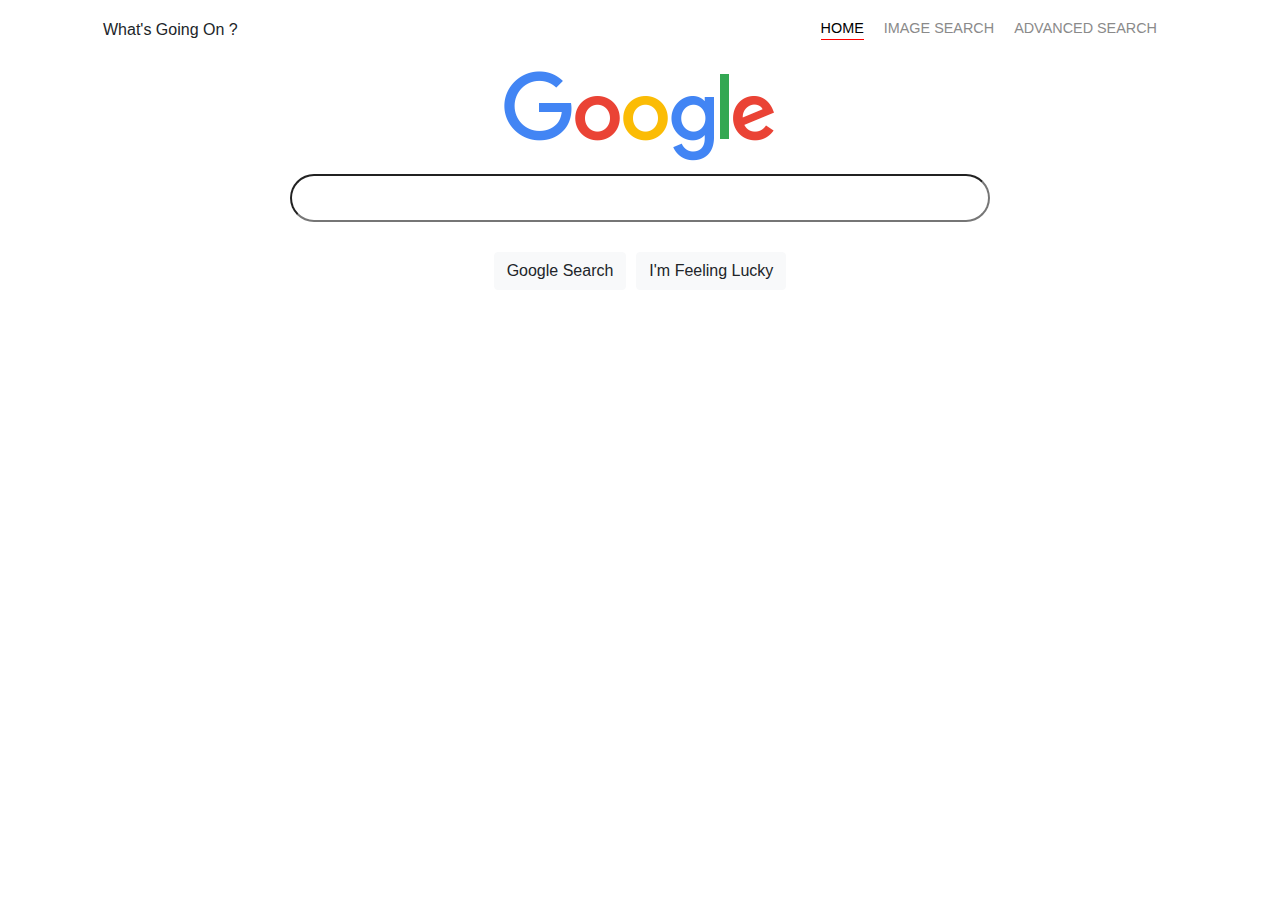
<file: index.html>
<!DOCTYPE html>
<html lang="en">

<head>
  <meta name="viewport" content="width=device-width, initial-scale=1.0">
  <meta charset="UTF-8">
   <link rel="stylesheet" href="https://stackpath.bootstrapcdn.com/bootstrap/4.5.0/css/bootstrap.min.css">
  <link rel="stylesheet" href="static/css/style.css">
  <style>

  </style>
  <title> Local events..</title>
</head>

<body >
  <div class="container">
    <div class="nav-wrapper">
      <div class="left-side">


        <div class="brand">
          What's Going On ?
        </div>

        </div> <!--End of left-Side Wrapper  -->
       <div class="right-side">

         <div class="nav-link-wrapper active-nav-link">
           <a href="index.html">Home</a>
         </div>

         <div class="nav-link-wrapper">
           <a href="imagesearch.html">Image Search</a>
         </div>

         <div class="nav-link-wrapper">
           <a href="advancedsearch.html">Advanced Search</a>
         </div>
         </div> <!--End of right-Side Wrapper  -->
    </div> <!--End of nav-wrapper  -->

    <div class="logosearch">
    <img src="static/images/googlelogo_color_272x92dp.png" >
    </div>
    <div class="google-search">
    <form action="https://google.com/search">
        <input class="borderradius"  type="text" name="q"> </div>
    <div class="indexbuttons" >  <div id="indexsearchbutton" >
      <button class="btn btn-light" type="submit" value="Google Search"> Google Search </button> </div>
      <div>  <button class="btn btn-light" type="submit" name='btnI' value="1">I'm Feeling Lucky</button> </div>
    </div>
    </form>
  </div>




</div> <!--  Container -->
</body>
</html>
</file>
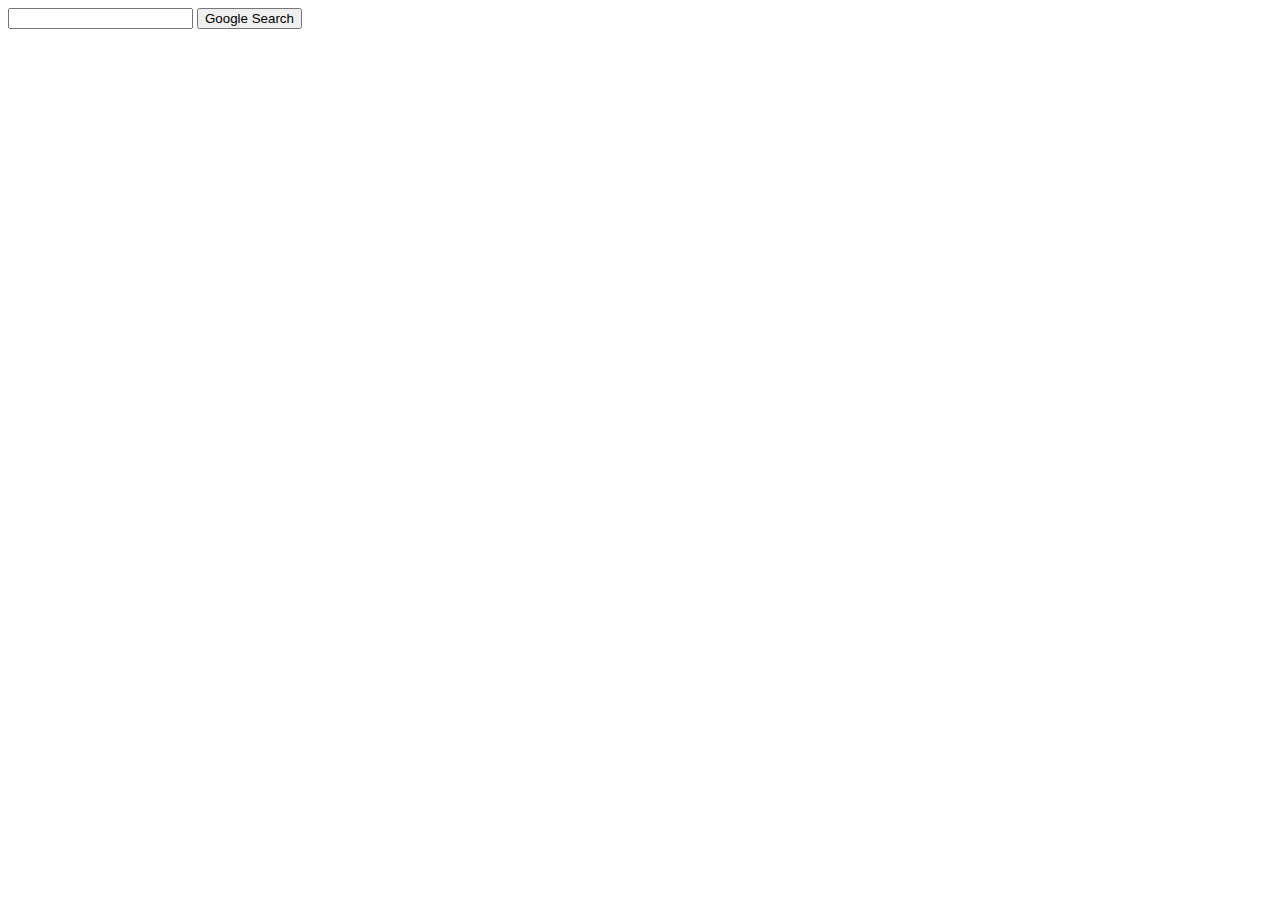
<file: search/index.html>
<!DOCTYPE html>
<html lang="en">
    <head>
        <title>Search</title>
    </head>
    <body>
        <form action="https://google.com/search">
            <input type="text" name="q">
            <input type="submit" value="Google Search">
        </form>
    </body>
</html>
</file>
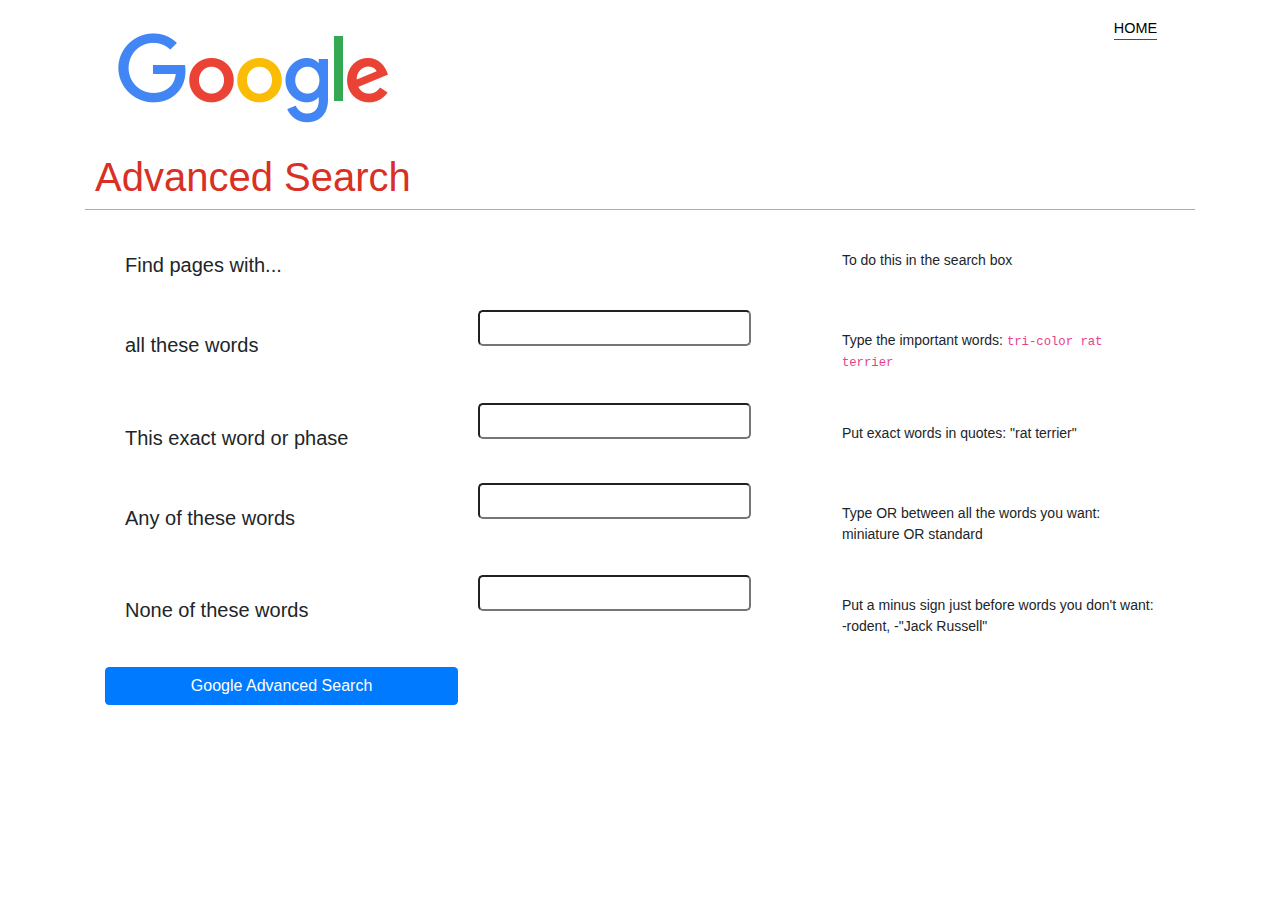
<file: advancedsearch.html>
<!DOCTYPE html>
<html lang="en">

<head>

  <meta name="viewport" content="width=device-width, initial-scale=1.0">
  <meta charset="UTF-8">
  <link rel="stylesheet" href="https://stackpath.bootstrapcdn.com/bootstrap/4.5.0/css/bootstrap.min.css">
  <link rel="stylesheet" href="static/css/style.css">
  <title>Advanced Search</title>
</head>

<body>
<div class="container">
  <div class="nav-wrapper">
    <div class="left-side">


      <div class='nav-logo'>
          <span class='nav-image-container'>
              <img class='advanced-navbar-image' src="static/images/googlelogo_color_272x92dp.png" alt="Google logo return home">
          </span>
      </div>


      </div> <!--End of left-Side Wrapper  -->
     <div class="right-side">

       <div class="nav-link-wrapper active-nav-link">
         <a href="index.html">Home</a>
       </div>

     </div> <!--End of right-Side Wrapper  -->
  </div> <!--End of nav-wrapper  -->
  <h1 class="adv-header">Advanced Search</h1>
  <div class="adv-header-bdr"> </div>

 <div id="google-adv-search">
  <form action="https://google.com/search">

      <!-- Appearance. Like Google’s own Advanced Search page, the four options should be stacked vertically, and all of the text fields should be left aligned. -->
      <!-- Consistent with Google’s own CSS, the “Advanced Search” button should be blue with white text. When the “Advanced Search” button is clicked, the user should be taken to search results page for their given query. -->
<div class="advanced-list">
      <div class="adv-item-left">
        <span>Find pages with...</span>
       </div>
        <div class="adv-item-middle">
          <span></span>
        </div>
        <div class="adv-item-right">
          <span>To do this in the search box</span>
        </div>


      <div class="adv-item-left"> <span>all these words</span> </div>
        <div class="adv-item-middle"> <input class="borderradiusadv" type="text" id='all-words' name="as_q"></div>
        <div class="adv-item-right"><span>Type the important words: <code>tri-color rat terrier</code></span></div>

        <div class="adv-item-left"> <span>This exact word or phase</span> </div>
          <div class="adv-item-middle"> <input class="borderradiusadv" type="text" id='exact-words' name="as_epq"></div>
          <div class="adv-item-right"><span>Put exact words in quotes:  "rat terrier"</span></div>

          <div class="adv-item-left"> <span>Any of these words</span> </div>
          <div class="adv-item-middle"><input class="borderradiusadv" type="text" id='any-words' name="as_oq"> </div>
            <div class="adv-item-right"><span> Type OR between all the words you want:  miniature OR standard </span></div>


      <div class="adv-item-left"> <span>None of these words</span> </div>
      <div class="adv-item-middle"><input class="borderradiusadv" type="text" id='none-words' name="as_eq"> </div>
      <div class="adv-item-right"><span> Put a minus sign just before words you don't want:  -rodent, -"Jack Russell"</span></div>

      <!--Consistent with Google’s own CSS, the “Advanced Search” button should be blue with white text. !-->
      <button class="btn btn-primary" type="submit"  value="Advanced Search">Google Advanced Search</button>
</div>
  </form>
</div>
</div> <!--End of container  -->
</body>

</html>
</file>
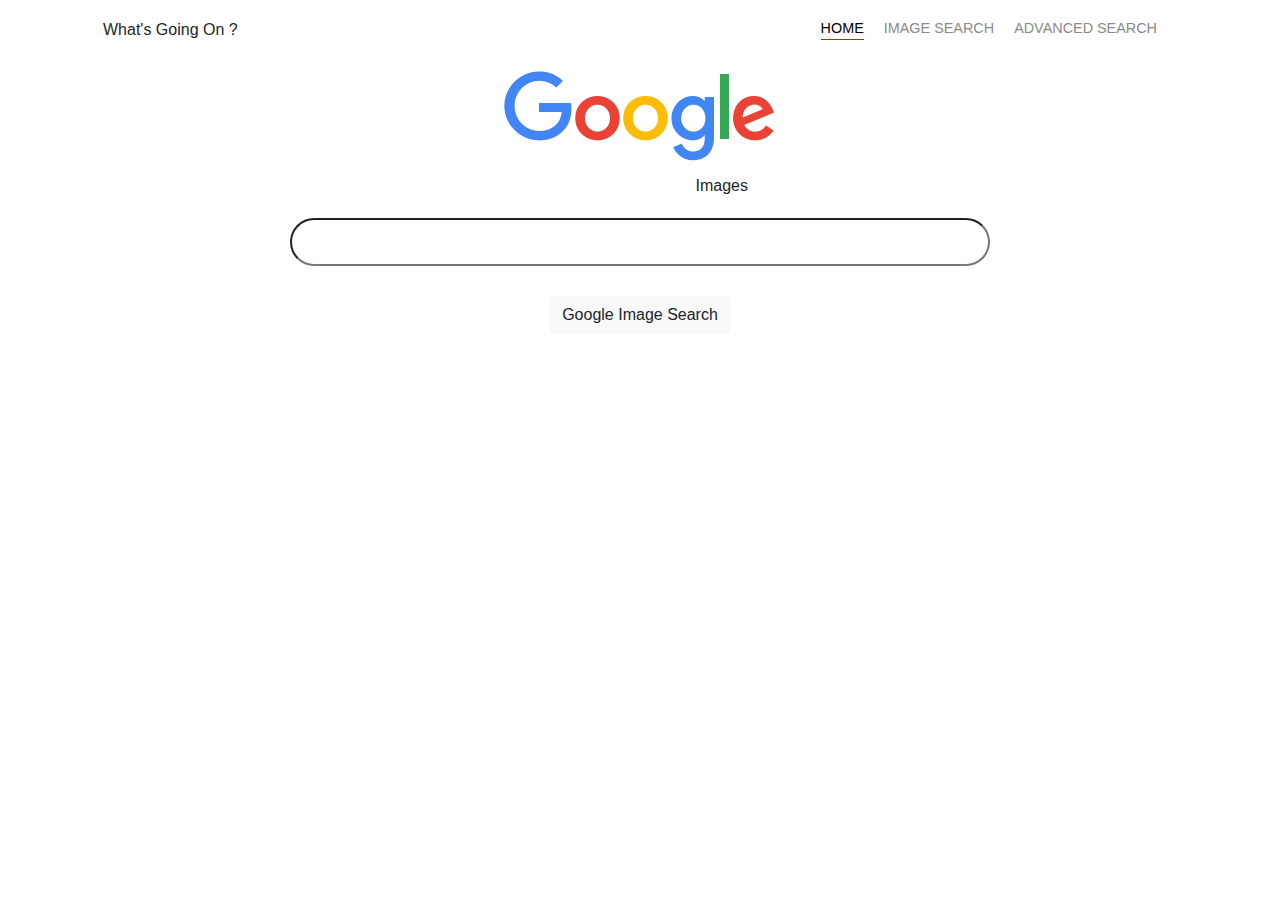
<file: imagesearch.html>
<!DOCTYPE html>
<html lang="en">

<head>
  <meta charset="UTF-8">
  <link rel="stylesheet" href="https://stackpath.bootstrapcdn.com/bootstrap/4.5.0/css/bootstrap.min.css">
  <link rel="stylesheet" href="static/css/style.css">
  <title>Image Search</title>
</head>

<body>
  <div class="container">
    <div class="nav-wrapper">
      <div class="left-side">


        <div class="brand">
          What's Going On ?
        </div>

        </div> <!--End of left-Side Wrapper  -->
       <div class="right-side">

         <div class="nav-link-wrapper active-nav-link">
           <a href="index.html">Home</a>
         </div>

         <div class="nav-link-wrapper">
           <a href="imagesearch.html">Image Search</a>
         </div>

         <div class="nav-link-wrapper">
           <a href="advancedsearch.html">Advanced Search</a>
         </div>
                </div> <!--End of right-Side Wrapper  -->
    </div> <!--End of nav-wrapper  -->

    <div class="logosearch">
    <img src="static/images/googlelogo_color_272x92dp.png" >
    </div>
    <div id="images"> Images</div>

    </form>
      <div class="google-search">
    <form action="https://images.google.com/images">
        <input class="borderradius" type="text" name="q" > </div>
        <dsiv class="indexbuttons" >
        <button class="btn btn-light" type="submit" value="Google Image Search">Google Image Search</button>
      </div>
    </form>
  </div>
</body>

</html>
</file>
<file: static/css/style.css>
@media (min-width: 600px) {
    body {
      background-color: white;
    }

  }
  @media (max-width: 599px) {
    body {
      background-color: grey;
    }

  }



body html {
  font-family: "lobster", sans-serif;
   background-color: #ccffff;
  height: 100%


}

 .container {
   display: grid;
   grid-template-columns: 1fr;

}

.nav-wrapper {
  display: flex;
  justify-content: space-between;
  padding: 18px;
}


.right-side {
  display: flex;
}

.nav-wrapper > .right-side > div {
  margin-right: 20px;
  text-transform: uppercase;
  font-size: 0.9rem;
}

.nav-link-wrapper {
  height: 22px;
  border-bottom: 1px solid transparent;
  transition: border-bottom 0.5s;
}

.active-nav-link {
  border-bottom: 1px solid red;
}

.active-nav-link a {
  color: black !important;
}

.nav-link-wrapper a {
  color: #8a8a8a;
  text-decoration: none;
  transition: color 0.5s;
}

.nav-logo {
  padding: 15px 0px 10px 15px;
}

.nav-link-wrapper:hover {
  border-bottom: 1px solid red;
}

.nav-link-wrapper a:hover {
  color: black;
}


.content-wrapper{
  width: 80%
  background-image: url('static/images/hosting-business-event.jpg');
  background-repeat: no-repeat;
  background-attachment: fixed;
  background-size: cover;

}


.content-wrapper img {
  width: 90%;
  height: auto;
  margin-left: 5%;
  margin-top: 1%;

}

.img-text-wrapper {
  width: 80%;
 position: relative;
 margin-top: -40%;
 }

.img-text-wrapper main-subtitle {
    text-align: center;
    color: red;
    font-size: 10vw;
    font-family: 'lobster', cursive;
}

.events-hello {
  margin: 20% 4% 5% 10%;
}


.adv-header {
  margin-left: 10px;
  color: #d93025;
}
.adv-header-bdr {
  border-bottom: 1px solid orange;
  background-color: red;
}

.borderradius {
  border-radius: 25px;
 padding: 10px;
 width: 700px;

}


.borderradiusadv {
    border-radius: 5px;

}

.indexbuttons {
  display: flex;
  margin-top: 30px;
  align-items: center;
  justify-content: center;
}

#indexsearchbutton {
  padding-right: 10px;
}
.google-search  {
  display: flex;
  align-items: center;
  justify-content: center;

  /* --background-color: white;
    width: 20px;
    height: 200px;
    padding-left: 30%;
  padding-right: 40%;
    padding-top: 20px;
    margin: auto;
    align-content: center; */
}
#google-adv-search  {
  display: grid;

}
.advanced-list {
  width: 100%;
  display: grid;
  align-items: left-Side;
  justify-content: left-Side;
  background-color: white;
  padding: 20px;
   grid-column-gap: 20px;
   grid-row-gap: 10px;
   grid-template-columns: 33% auto 33%;
}
.adv-item-left {
  background-color: white;
  font-size: 20px;
  padding: 20px;
  text-align: left;
}
.adv-item-middle {
  background-color: white;
  border-color: red;
  font-size: 20px;
  padding: auto;
  text-align: left;

}
.adv-item-right {
  background-color: white;
  font-size: 14px;
  padding: 20px;
  text-align: left;
}
input > advsubmit {
  width: 200px;
  height: 50px;
  font-size: 24px;
  background-color: green;
}

#gsearchbar {
border-radius: 25px 50px;
 background: #73AD21;
 padding: 20px;
 margin:20px 20px;
 width: 200px;
 height: 150px;
}

#images {
  margin-left: 55%;
  margin-bottom: 20px;
}
.logosearch {
  font-family: cursive;
  padding: 1% 1% 1% 1%;
  font-weight: bold;
  text-align: center;
}

input > submit {
  width: 200px;
  height: 50px;
  font-size: 24px;
  background-color: green;
}
input:hover {
  background-color: transparent;
}

/* Flexbox */
#flexcontainer {
  display: flex;
  flex-wrap: wrap;
}

#flexcontainer > div {
  background-color: springgreen;
  font-size: 20px;
  margin: 20px;
  padding: 20px;
  width: 200px
}

#grid {
	display: grid;
	background-color: green;
	padding: 20px;
	 grid-column-gap: 20px;
	 grid-row-gap: 10px;
     grid-template-columns: 100px 200px auto;
}

.grid-item {
                background-color: white;
                font-size: 20px;
                padding: 20px;
                text-align: center;
            }
</file>
